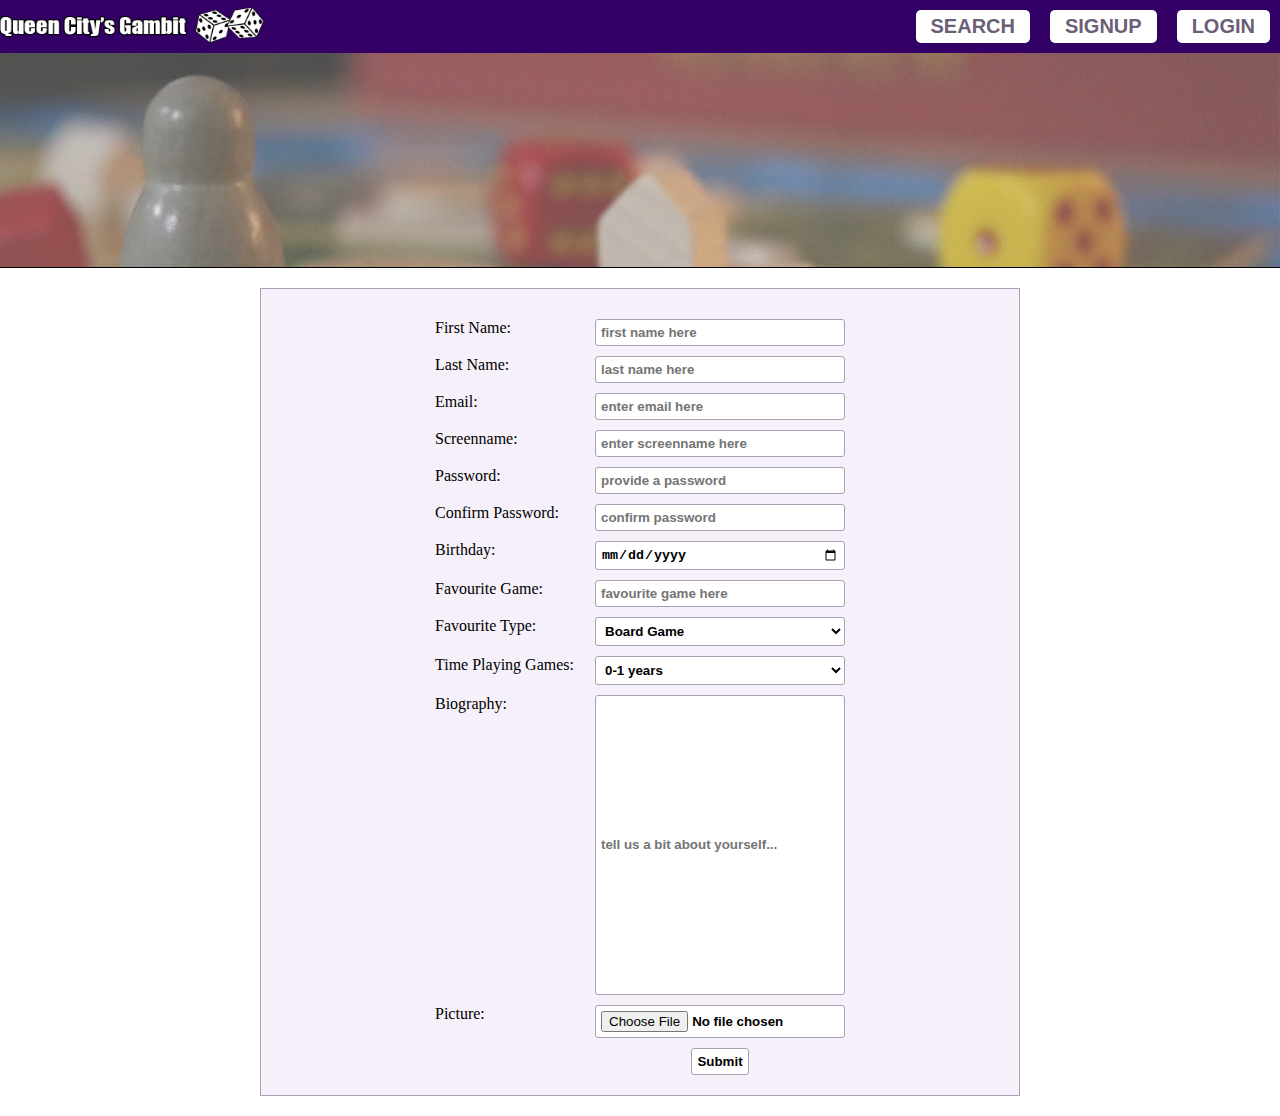
<file: editProfile.html>
<!DOCTYPE html>
<HTML>

<head>
    <title> View Tabletop Game - Queen City's Gambit </title>
    <meta charset="UTF=8">
    <!--=============================Stylesheets=======================================-->
    <link rel="stylesheet" href="stylesheets/siteStyles.css">
    <link rel="stylesheet" href="stylesheets/signup.css">
</head>

<body>

    <!-- The navigation bar -->
    <nav>
        <a href="index.php"><img src="dependencies/miniLogo.png" alt="Mini Logo Home Button" class="miniLogo" /></a>
        <a href="login.php" class="navButton">Login</a>
        <a href="signup.html" class="navButton">Signup</a>
        <a href="search.html" class="navButton">Search</a>
    </nav>

    <!-- Main header image -->
    <div class="mainPageHeader">
        <img src="dependencies/boardGameHeaderImage.png" class="headerImage" alt="Welcome to Queen City's Gambit!" />
    </div>

    <!-- 
        User can change everything (anything on signup)
    -->
<!-- Edit Profile Form Container -->
<form>
    <div class="alignmentContainer">
        <div class="signupContainer">
            <!-- outer container for flexbox design-->
    
            <!-- First Name and Error -->
            <div class="rowContainer">
                <label for="editFName">First Name:</label>
                <div class="itemContainer">
                    <input type="text" id="editFName" name="editFName" placeholder="first name here">
                    <div class="errorContainer">
                        <div class="errorMessage" id="editFNameError"></div>
                    </div>
                </div>
            </div>

            <!-- Last Name and Error -->
            <div class="rowContainer">
                <label for="editLName">Last Name:</label>
                <div class="itemContainer">
                    <input type="text" id="editLName" name="editLName" placeholder="last name here">
                    <div class="errorContainer">
                        <div class="errorMessage" id="editLNameError"></div>
                    </div>
                </div>
            </div>
    
            <!-- Email -->
            <div class="rowContainer">
                <label for="editEmail">Email:</label>
                <div class="itemContainer">
                    <input type="email" id="editEmail" name="editEmail" placeholder="enter email here">
                    <div class="errorContainer">
                        <div class="errorMessage" id="editEmailError"></div>
                    </div>
                </div>
            </div>

            <!-- Screenname -->
            <div class="rowContainer">
                <label for="editScreenname">Screenname:</label>
                <div class="itemContainer">
                    <input type="text" id="editScreenname" name="editScreenname" placeholder="enter screenname here">
                    <div class="errorContainer">
                        <div class="errorMessage" id="editScreennameError"></div>
                    </div>
                </div>
            </div>

            <!-- Password -->
            <div class="rowContainer">
                <label for="editPassword">Password:</label>
                <div class="itemContainer">
                    <input type="password" id="editPassword" name="editPassword" placeholder="provide a password">
                    <div class="errorContainer">
                        <div class="errorMessage" id="editPasswordError"></div>
                    </div>
                </div>
            </div>

            <!-- Password Confirm -->
            <div class="rowContainer">
                <label for="editPasswordConfirm">Confirm Password:</label>
                <div class="itemContainer">
                    <input type="password" id="editPasswordConfirm" name="editPasswordConfirm" placeholder="confirm password">
                    <div class="errorContainer">
                        <div class="errorMessage" id="editPasswordConfirmError"></div>
                    </div>
                </div>
            </div>

            <!-- Birthday -->
            <div class="rowContainer">
                <label for="editBirthday">Birthday:</label>
                <div class="itemContainer">
                    <input type="date" id="editBirthday" name="editBirthday">
                    <div class="errorContainer">
                        <div class="errorMessage" id="editBirthdayError"></div>
                    </div>
                </div>
            </div>

            <!-- Favourite Boardgame -->
            <div class="rowContainer">
                <label for="editFavGame">Favourite Game:</label>
                <div class="itemContainer">
                    <input type="text" id="editFavGame" name="editFavGame" placeholder="favourite game here">
                    <div class="errorContainer">
                        <div class="errorMessage" id="editFavGameError"></div>
                    </div>
                </div>
            </div>

            <!-- Favourite Boargame Type -->
            <div class="rowContainer">
                <label for="editFavGameType">Favourite Type:</label>
                <div class="itemContainer">
                    <select id="editFavGameType" name="editFavGameType">
                        <option value="Board Game">Board Game</option>
                        <option value="Card Game">Card Game</option>
                        <option value="Dice Game">Dice Game</option>
                        <option value="Paper and Pencil Game">Paper and Pencil Game</option>
                        <option value="Role-Playing Game">Role-Playing Game</option>
                        <option value="Strategy Game">Strategy Game</option>
                        <option value="Tile-Based Game">Tile-Based Game</option>
                    </select>
                    <div class="errorContainer">
                        <div class="errorMessage" id="editFavGameTypeError"></div>
                    </div>
                </div>
            </div>

            <!-- Time Playing Tabletop Games -->
            <div class="rowContainer">
                <label for="editGameTime">Time Playing Games:</label>
                <div class="itemContainer">
                    <select id="editGameTime" name="editGameTime">
                        <option value="0-1 years">0-1 years</option>
                        <option value="1-3 years">1-3 years</option>
                        <option value="3-6 years">3-6 years</option>
                        <option value="6+ years">6+ years</option>
                    </select>
                    <div class="errorContainer">
                        <div class="errorMessage" id="editGameTimeError"></div>
                    </div>
                </div>
            </div>

            <!-- Biography -->
            <div class="rowContainer">
                <label for="editBiography">Biography:</label>
                    <input class="bioBoxBig" type="text" id="editBiography" name="editBiography" placeholder="tell us a bit about yourself...">
                    <div class="errorContainer">
                        <div class="errorMessage" id="editBiographyError"></div>
                    </div>
            </div>

            <!-- Image -->
            <div class="rowContainer">
                <label for="editPic">Picture:</label>
                <div class="itemContainer">
                    <input type="file" id="editPic" name="editPic">
                    <div class="errorContainer">
                        <div class="errorMessage" id="editPicError"></div>
                    </div>
                </div>
            </div>

            <div class="rowContainer">
                <input type="submit" id="editSubmit" name="editSubmit" class="submitButton">
            </div>
            
        </div>
    </div>
</form>

</body>

</HTML>

<!-- Signup Element Template
<div class="rowContainer">                  this div contains the row, as to stack the elements
    <label for=""></label>                      this is the label for the form element
    <div class="itemContainer">                    this div arranges the input and error to be together
        <input>                             this holds the input type/info 
        <div class="errorContainer">                    this div is used for maintaining the error
            <div class="errorMessage" id=""></div>      this div is just for the error message itself
        </div>                                      exit error maint. div
    </div>                                      exit item container
</div>                                      exit row container
-->
</file>
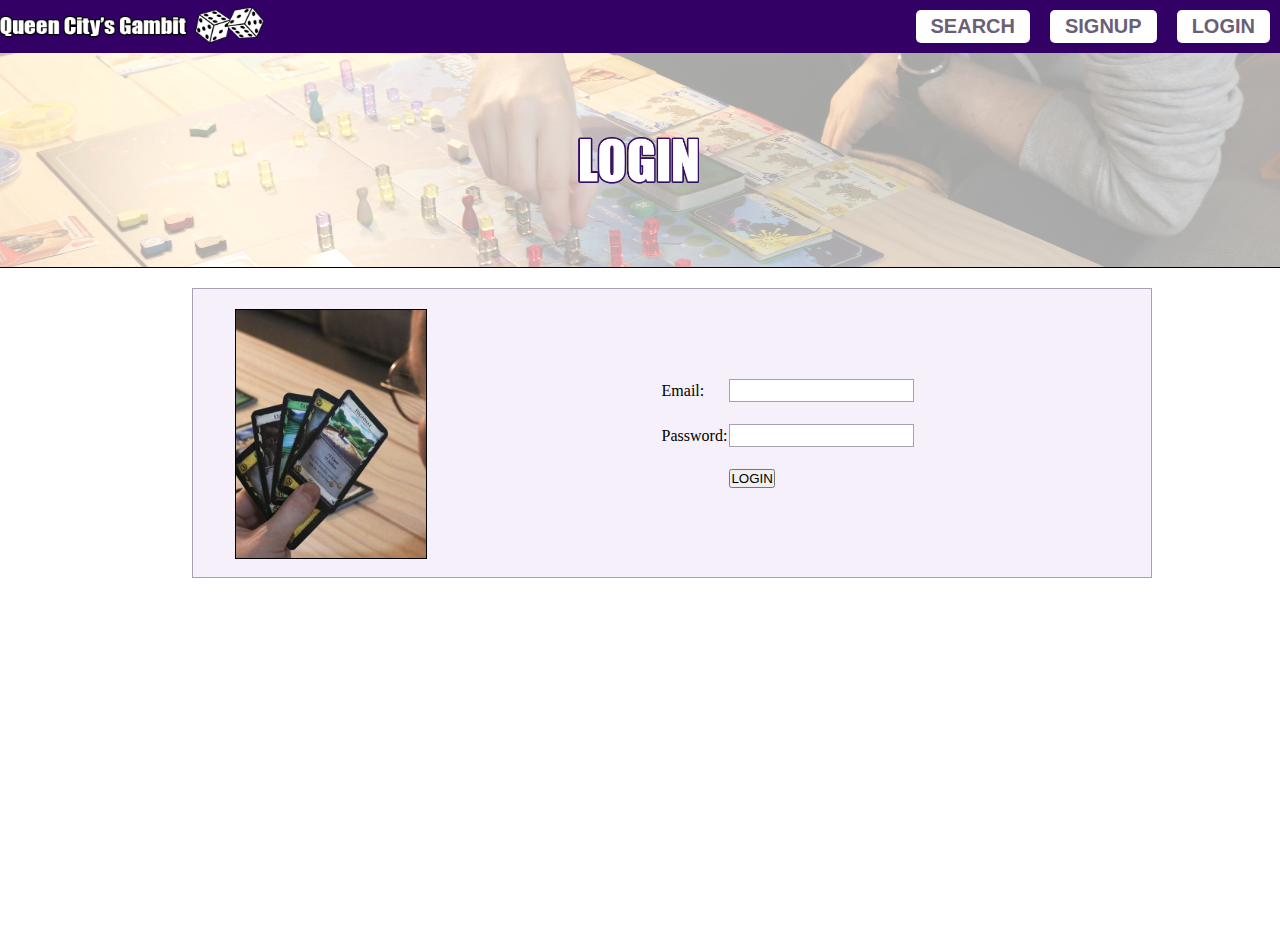
<file: login.html>
<!DOCTYPE html>
<HTML lang="en">

<head>
    <title> Login - Queen City's Gambit </title>
    <meta charset="UTF=8">
    <!--==============================Stylesheets===========================-->
    <link rel="stylesheet" href="stylesheets/siteStyles.css">
    <link rel="stylesheet" href="stylesheets/login.css">
</head>

<body>

    <!-- The navigation bar -->
    <nav> 
        <a href="index.html"><img src="dependencies/miniLogo.png" alt="Mini Logo Home Button" class="miniLogo" /></a>
        <a href="login.html" class="navButton">Login</a>
        <a href="signup.html" class="navButton">Signup</a>
        <a href ="search.html" class="navButton">Search</a>
    </nav>

    <!-- login header image -->
    <div class="mainPageHeader">
        <img src="dependencies/loginHeaderImage.png" class="headerImage" alt="Login to Queen City's Gambit" />
    </div>

    <!-- Login Box -->
    <div class="loginContainer">

        <!-- contains the login image -->
        <div class="loginImage">
            <img src="dependencies/loginFormImage.png" class="loginFormImage">
        </div>

        <!-- contains the login form elements and error spaces -->
        <div class="loginFormContainer">
            <form class="loginForm">
                <table class="loginTable">
                    <tr>
                        <td></td><td><span class="errorMessage" id="invalidMessage"></span></td>
                    </tr>

                    <!-- Login Email -->
                    <tr>
                        <td><label for="loginEmail">Email: </label></td><td><input type="email" id="loginEmail" class="loginInput"></td>
                    </tr>
                    <tr>
                        <td></td><td><span class="errorMessage" id="invalidLoginEmail"><br></span></td>
                    </tr>

                    <!-- Login Password -->
                    <tr>
                        <td><label for="loginPassword">Password:</label></td><td><input type="password" id="loginPassword" class="loginInput"></td>
                    </tr>
                    <tr>
                        <td></td><td><span class="errorMessage" id="invalidLoginPassword"><br></span></td>
                    </tr>

                    <!-- Login Button -->
                    <tr>
                        <td></td><td><input class="loginButton" type="submit" id="loginButton" value="LOGIN"></td>
                    </tr>
                </table>
            </form>
        </div>

    </div>
</body>

</HTML>
</file>
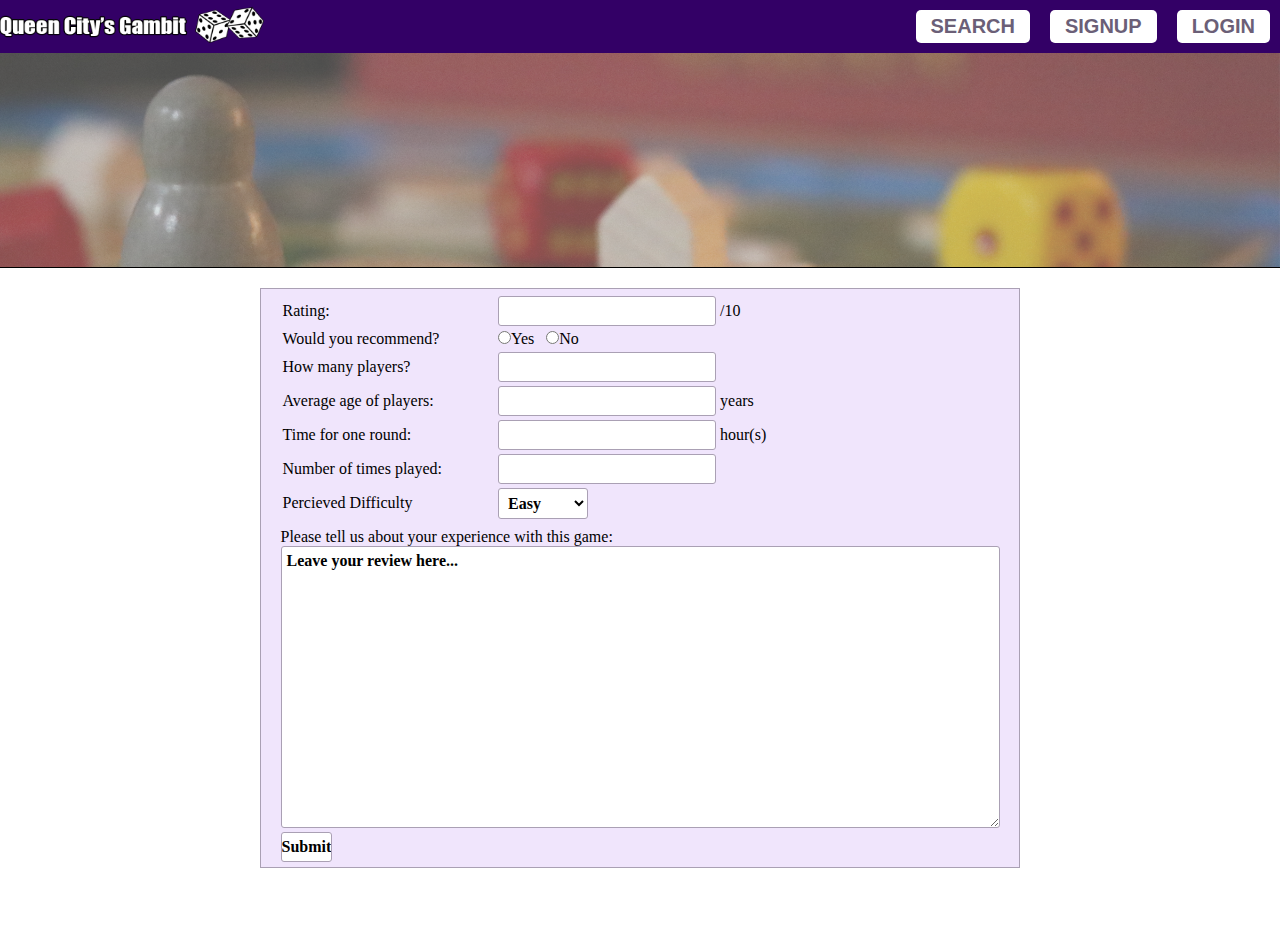
<file: reviewTG.html>
<!DOCTYPE html>
<HTML lang="en">

<head>
    <title>Review a Game - Queen City's Gambit</title>
    <meta charset="UTF-8">
    <!--==========================Stylsheets=================================-->
    <link rel="stylesheet" href="stylesheets/siteStyles.css">
    <link rel="stylesheet" href="stylesheets/reviewTG.css">
</head>

<body>
    <!-- The navigation bar -->
    <nav>
        <a href="index.html"><img src="dependencies/miniLogo.png" alt="Mini Logo Home Button" class="miniLogo" /></a>
        <a href="login.html" class="navButton">Login</a>
        <a href="signup.html" class="navButton">Signup</a>
        <a href="search.html" class="navButton">Search</a>
    </nav>

    <!-- Signup header image -->
    <div class="mainPageHeader">
        <img src="dependencies/boardGameHeaderImage.png" class="headerImage" alt="Welcome to Queen City's Gambit!" />
    </div>

    <!-- Alignment Container -->
    <div class="alignmentContainer">

        <!-- Form container -->
        <div class="formContainer">
            <form method="post">
                <table class="reviewTableForm">

                    <!-- Rating -->
                    <tr>
                        <td><label for="reviewRating">Rating:</label></td>
                        <td><input type="number" id="reviewRating" name="reviewRating">&nbsp;/10</td>
                    </tr>
                    <tr>
                        <td></td>
                        <td>
                            <div class="errorMessage" id="reviewRatingError"></div>
                        </td>
                    </tr>

                    <!-- Recommended? -->
                    <tr>
                        <td><label for="reviewRecommended">Would you recommend?</label></td>
                        <td><input type="radio" id="yes" name="reviewRecommendedTrue">Yes &nbsp;
                            <input type="radio" id="no" name="reviewRecommendedFalse">No
                        </td>
                    </tr>
                    <tr>
                        <td></td>
                        <td>
                            <div class="errorMessage" id="reviewRecommendedError"></div>
                        </td>
                    </tr>

                    <!-- How Many Players-->
                    <tr>
                        <td><label for="reviewPlayers">How many players?</label></td>
                        <td><input type="number" id="reviewPlayers" name="reviewPlayers"></td>
                    </tr>
                    <tr>
                        <td></td>
                        <td>
                            <div class="errorMessage" id="reviewPlayersError"></div>
                        </td>
                    </tr>

                    <!-- Average Age of Players -->
                    <tr>
                        <td><label for="reviewAge">Average age of players:</label></td>
                        <td><input type="number" id="reviewAge" name="reviewAge">&nbsp;years</td>
                    </tr>
                    <tr>
                        <td></td>
                        <td>
                            <div class="errorMessage" id=""></div>
                        </td>
                    </tr>

                    <!-- Playtime for one round -->
                    <tr>
                        <td><label for="reviewPlaytime">Time for one round:</label></td>
                        <td><input type="number" id="reviewPlaytime" name="reviewPlaytime">&nbsp;hour(s)</td>
                    </tr>
                    <tr>
                        <td></td>
                        <td>
                            <div class="errorMessage" id="reviewPlaytimeError"></div>
                        </td>
                    </tr>

                    <!-- Number of Times Player -->
                    <tr>
                        <td><label for="reviewPlayedQuantity">Number of times played:</label></td>
                        <td><input type="number" id="reviewPlayedQuantity" name="reviewPlayedQuantity"></td>
                    </tr>
                    <tr>
                        <td></td>
                        <td>
                            <div class="errorMessage" id="reviewPlayedQuantityError"></div>
                        </td>
                    </tr>

                    <!-- Percieved difficulty -->
                    <tr>
                        <td><label for="reviewDifficulty">Percieved Difficulty</label></td>
                        <td>
                            <select id="reviewDifficulty">
                                <option value="Easy">Easy</option>
                                <option value="Medium">Medium</option>
                                <option value="Hard">Hard</option>
                        </td>
                    </tr>
                    <tr>
                        <td></td>
                        <td>
                            <div class="errorMessage" id="reviewDifficultyError"></div>
                        </td>
                    </tr>

                </table>

                <!-- Review section itself -->

                <div class="reviewSection">
                    Please tell us about your experience with this game:<br>
                    <textarea rows="15" cols="75" name="reviewText">Leave your review here...</textarea>
                    <div class="errorMessage" id="reviewTextError"></div>
                </div>


                <!-- submit button-->
                <input class="reviewSubmitButton" type="submit">
            </form>
        </div>
    </div>

</body>

</HTML>
</file>
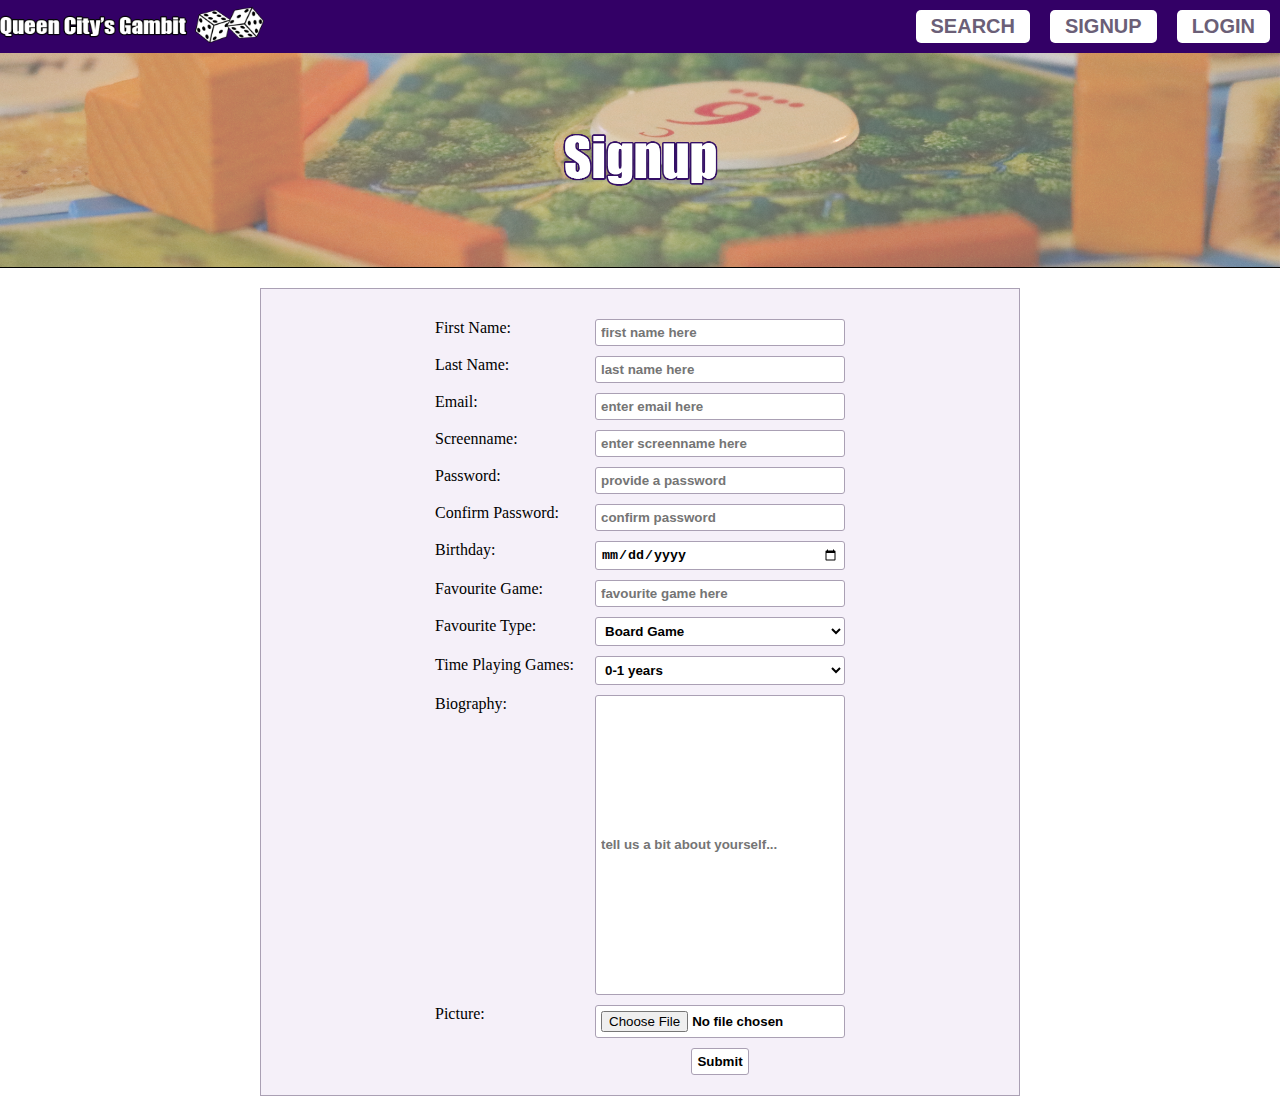
<file: signup.html>
<!DOCTYPE html>
<HTML lang="en">

<head>
    <title>Signup - Queen City's Gambit</title>
    <meta charset="UTF-8">
    <!--==========================Stylsheets=================================-->
    <link rel="stylesheet" href="stylesheets/siteStyles.css">
    <link rel="stylesheet" href="stylesheets/signup.css">
</head>

<body>
    <!-- The navigation bar -->
    <nav>
        <a href="index.html"><img src="dependencies/miniLogo.png" alt="Mini Logo Home Button" class="miniLogo" /></a>
        <a href="login.html" class="navButton">Login</a>
        <a href="signup.html" class="navButton">Signup</a>
        <a href="search.html" class="navButton">Search</a>
    </nav>

    <!-- Signup header image -->
    <div class="mainPageHeader">
        <img src="dependencies/signupHeaderImage.png" class="headerImage" alt="Welcome to Queen City's Gambit!" />
    </div>

    <!-- Signup Form Container -->
    <form>
        <div class="alignmentContainer">
            <div class="signupContainer">
                <!-- outer container for flexbox design-->
        
                <!-- First Name and Error -->
                <div class="rowContainer">
                    <label for="signupFName">First Name:</label>
                    <div class="itemContainer">
                        <input type="text" id="signupFName" placeholder="first name here">
                        <div class="errorContainer">
                            <div class="errorMessage" id="signupFNameError"></div>
                        </div>
                    </div>
                </div>

                <!-- Last Name and Error -->
                <div class="rowContainer">
                    <label for="signupLName">Last Name:</label>
                    <div class="itemContainer">
                        <input type="text" id="signupLName" placeholder="last name here">
                        <div class="errorContainer">
                            <div class="errorMessage" id="signupLNameError"></div>
                        </div>
                    </div>
                </div>
        
                <!-- Email -->
                <div class="rowContainer">
                    <label for="signupEmail">Email:</label>
                    <div class="itemContainer">
                        <input type="email" id="signupEmail" placeholder="enter email here">
                        <div class="errorContainer">
                            <div class="errorMessage" id="signupEmailError"></div>
                        </div>
                    </div>
                </div>

                <!-- Screenname -->
                <div class="rowContainer">
                    <label for="signupScreenname">Screenname:</label>
                    <div class="itemContainer">
                        <input type="text" id="signupScreenname" placeholder="enter screenname here">
                        <div class="errorContainer">
                            <div class="errorMessage" id="signupScreennameError"></div>
                        </div>
                    </div>
                </div>

                <!-- Password -->
                <div class="rowContainer">
                    <label for="signupPassword">Password:</label>
                    <div class="itemContainer">
                        <input type="password" id="signupPassword" placeholder="provide a password">
                        <div class="errorContainer">
                            <div class="errorMessage" id="signupPasswordError"></div>
                        </div>
                    </div>
                </div>

                <!-- Password Confirm -->
                <div class="rowContainer">
                    <label for="signupPasswordConfirm">Confirm Password:</label>
                    <div class="itemContainer">
                        <input type="password" id="signupPasswordConfirm" placeholder="confirm password">
                        <div class="errorContainer">
                            <div class="errorMessage" id="signupPasswordConfirmError"></div>
                        </div>
                    </div>
                </div>

                <!-- Birthday -->
                <div class="rowContainer">
                    <label for="signupBirthday">Birthday:</label>
                    <div class="itemContainer">
                        <input type="date" id="signupBirthday">
                        <div class="errorContainer">
                            <div class="errorMessage" id="signupBirthdayError"></div>
                        </div>
                    </div>
                </div>

                <!-- Favourite Boardgame -->
                <div class="rowContainer">
                    <label for="signupFavGame">Favourite Game:</label>
                    <div class="itemContainer">
                        <input type="text" id="signupFavGame" placeholder="favourite game here">
                        <div class="errorContainer">
                            <div class="errorMessage" id="signupFavGameError"></div>
                        </div>
                    </div>
                </div>

                <!-- Favourite Boargame Type -->
                <div class="rowContainer">
                    <label for="signupFavGameType">Favourite Type:</label>
                    <div class="itemContainer">
                        <select id="signupFavGameType">
                            <option value="Board Game">Board Game</option>
                            <option value="Card Game">Card Game</option>
                            <option value="Dice Game">Dice Game</option>
                            <option value="Paper and Pencil Game">Paper and Pencil Game</option>
                            <option value="Role-Playing Game">Role-Playing Game</option>
                            <option value="Strategy Game">Strategy Game</option>
                            <option value="Tile-Based Game">Tile-Based Game</option>
                        </select>
                        <div class="errorContainer">
                            <div class="errorMessage" id="signupFavGameTypeError"></div>
                        </div>
                    </div>
                </div>

                <!-- Time Playing Tabletop Games -->
                <div class="rowContainer">
                    <label for="signupGameTime">Time Playing Games:</label>
                    <div class="itemContainer">
                        <select id="signupGameTime">
                            <option value="0-1 years">0-1 years</option>
                            <option value="1-3 years">1-3 years</option>
                            <option value="3-6 years">3-6 years</option>
                            <option value="6+ years">6+ years</option>
                        </select>
                        <div class="errorContainer">
                            <div class="errorMessage" id="signupGameTimeError"></div>
                        </div>
                    </div>
                </div>

                <!-- Biography -->
                <div class="rowContainer">
                    <label for="signupBiography">Biography:</label>
                        <input class="bioBoxBig" type="text" id="signupBiography" placeholder="tell us a bit about yourself...">
                        <div class="errorContainer">
                            <div class="errorMessage" id="signupBiographyError"></div>
                        </div>
                </div>

                <!-- Image -->
                <div class="rowContainer">
                    <label for="signupPic">Picture:</label>
                    <div class="itemContainer">
                        <input type="file" id="signupPic">
                        <div class="errorContainer">
                            <div class="errorMessage" id="signupPicError"></div>
                        </div>
                    </div>
                </div>

                <div class="rowContainer">
                    <input type="submit" class="submitButton">
                </div>
                
            </div>
        </div>
    </form>
</body>

</HTML>

<!-- Signup Element Template
<div class="rowContainer">                  this div contains the row, as to stack the elements
    <label for=""></label>                      this is the label for the form element
    <div class="itemContainer">                    this div arranges the input and error to be together
        <input>                             this holds the input type/info 
        <div class="errorContainer">                    this div is used for maintaining the error
            <div class="errorMessage" id=""></div>      this div is just for the error message itself
        </div>                                      exit error maint. div
    </div>                                      exit item container
</div>                                      exit row container
-->
</file>
<file: stylesheets/siteStyles.css>
/* Generic Font Styling*/
* {
    margin: 0px;
    padding: 0px;
    box-sizing: border-box; 
}

body, html {
    height: 100%;
    font-family: 'Times New Roman', Times, serif;
    font-size: 12pt;
    font-weight: normal;
    text-decoration: none;
    color: #000000;
    background-color: #ffffff;
    margin-bottom: 50px;
}

p {
    font-family: 'Times New Roman';
    font-size: 13pt;
    line-height: 14pt;
    color: #000000;
    margin: 0px;
    padding: 0px 10px 0px 10px;
}

.errorMessage {
    color: rgb(241, 106, 111);
    font-style: italic;
}

/* Link Styling */
a:link{
    color: #AAA0B4;
    font-family: 'Times New Roman', Times, serif;
    text-decoration: none;
}

a:visited {
    color: #53485E;
}

a:hover,a:focus {
    text-decoration: underline;
    color: #53485E;
}

a:active {
    color: #330066;
    text-decoration: none;
}

/* Header Styling */

h1 {
    margin-top: 20px;
    color: #6B5F77;
    text-align: left;
    padding-left: 12.5%;
    text-decoration: underline;
}

h2, h3, h4, h5, h6 {
    color: #6B5F77;
}

/* Nav Styling */
nav {
    background-color: #330066;
    height: 40pt;
}

.miniLogo {
    height: 40pt;
    width: 200pt;
    border: none;
}

/* Nav Buttons */
.navButton {
    float: right;
    background-color: #ffffff;
    padding: 5px 15px; 
    margin: 10px;
    font-family: 'Franklin Gothic Medium', 'Arial Narrow', Arial, sans-serif !important;
    font-weight: 800 !important;
    border-radius: 5px;
    font-size: 20px;
    color: #6B5F77 !important;
    text-transform: uppercase;
}

.navButton:hover, .navButton:focus {
    border-radius: 50px;
    transition: all 0.3s ease 0s;
    background-color: #F0E5FC;
    text-decoration: none;
}

.addBorder {
    border: 2px solid black;
}

/* Main Header Styling */
.mainPageHeader {
    width: 100%;
    height: auto;
    background-color: #F0E5FC;
    border-bottom: 1px solid black;
    position: relative;
}

.headerImage {
    position: relative;
    max-width: 100%;
    height: auto;
    width: auto\9;
    display: block;
}

.headerImageMessage {
    position: absolute;
    left: 50%;                       
    top: 50%;                         
    transform: translate(-50%, -50%); 
    color: #330066;
    width: auto;
    font-size: xx-large;
    font-weight: bolder;
    text-transform: uppercase;
    background: rgba(255, 255, 255, 0.3);
    text-align: center;
    padding: 10px;
    min-width: 760px;
    max-width: 760px;
    border: 1px solid #AAA0B4;
}
</file>
<file: stylesheets/signup.css>
.alignmentContainer {
    display: flex;
    justify-content: center;
}

.signupContainer {
    margin-top: 20px;
    margin-bottom: 20px;
    padding-top: 20px;
    padding-bottom: 20px;
    padding-right: 30px;
    min-width: 760px;
    display: flex;
    flex-wrap: wrap;
    flex-direction: column;
    align-items: center;
    max-width: 75%;
    width: fit-content;
    border: 1px solid #AAA0B4;
    background-color: #F5F0F9;
    overflow: 0;
}

.rowContainer {
    display: flex;
    flex-wrap: wrap;
    flex-direction: row;
    align-items: left;
    padding-left: 30px;
    margin-top: 10px;
}

.itemContainer {
    display: flex;
    flex-direction: column;
    width: fit-content;
    min-width: 250px;
    max-width: 250px;
}

label {
    width: 160px;
}

.errorMessage {
    width: fit-content;
}

.bioBoxBig {
    height: 300px;
    max-width: 250px;
    min-width: 250px;
}

.submitButton {
    margin-left: 160px;
}

input, select {
    background-color: #ffffff;
    color: black;
    font-weight: bold;
    border: 1px solid #AAA0B4;
    border-radius: 3px;
    padding: 5px;
}

.submitButton:hover, .submitButton:focus {
    border-radius: 10px;
    transition: all 0.3s ease 0s;
    background-color: #dac5f1;
    text-decoration: none;
}

textarea {
    font-family: 'Times New Roman', Times, serif;
    font-size: 12pt;
}
</file>
<file: stylesheets/login.css>
.loginContainer {
    display: flex;
    width: 75%;
    border: 1px solid #AAA0B4;
    background-color: #F5F0F9;
    height: 290px; 
    margin-top: 20px;
    margin-bottom: 20px;
    margin-left: 15%;
    flex-direction: row;
    flex-wrap: nowrap;
    justify-content: center;
    align-content: center;
}

.loginFormImage {
    display: flex;
    flex-basis: 33%;
    max-width: 192px;
    width: auto;
    border: 1px solid black;
    background-color: white;
    height: 250px;
    margin: 20px;
}

.loginFormContainer {
    display: flex;
    flex-basis: 67%;
    margin: 20px;
    justify-content: center;
    align-items: center;
    background-color: #F5F0F9;
}

.loginTable {
    font-family: 'Times New Roman', Times, serif;
}

.floatLeft {
    float: left !important;
}

.loginInput {
    background-color: #ffffff;
    border: 1px solid #AAA0B4;
    padding: 3px;
}

.attributeHeader {
    font-weight: bold;
    line-height: 1.8;
}
</file>
<file: stylesheets/reviewTG.css>
.alignmentContainer {
    margin-top: 20px;
    display: flex;
    width: 100%;
    justify-content: center;
}

.formContainer {
    display: flex;
    flex-direction: column;
    flex-wrap: nowrap;
    min-width: 760px;
    max-width: 760px;
    background-color: #F0E5FC;
    border: 1px solid #AAA0B4;
    justify-items: center;
    align-content: center;
    align-items: center;
}

.reviewTableForm {
    margin: 5px 0px 0px 5px;
    justify-items: center;
}

.reviewSection {
    margin: 5px 5px 0px 5px;
}

.reviewSubmitButton {
    padding: 5px 0px 5px 0px;
    margin: 0px 5px 5px 5px;
}

input, select, textarea {
    background-color: #ffffff;
    color: black;
    font-weight: bold;
    border: 1px solid #AAA0B4;
    border-radius: 3px;
    padding: 5px;
    font-family: 'Times New Roman', Times, serif;
    font-size: 12pt;
}

table {
    min-width: 570px;
    max-width: 570px;
    margin-top: 5px;
}

td {
    padding-right: 10px;
}

.attributeHeader {
    font-weight: bold;
    line-height: 1.8;
}

.submitAllignment {
    min-width: 370.5px;
    max-width: 370.5px;
    height: 1px;
}
</file>
